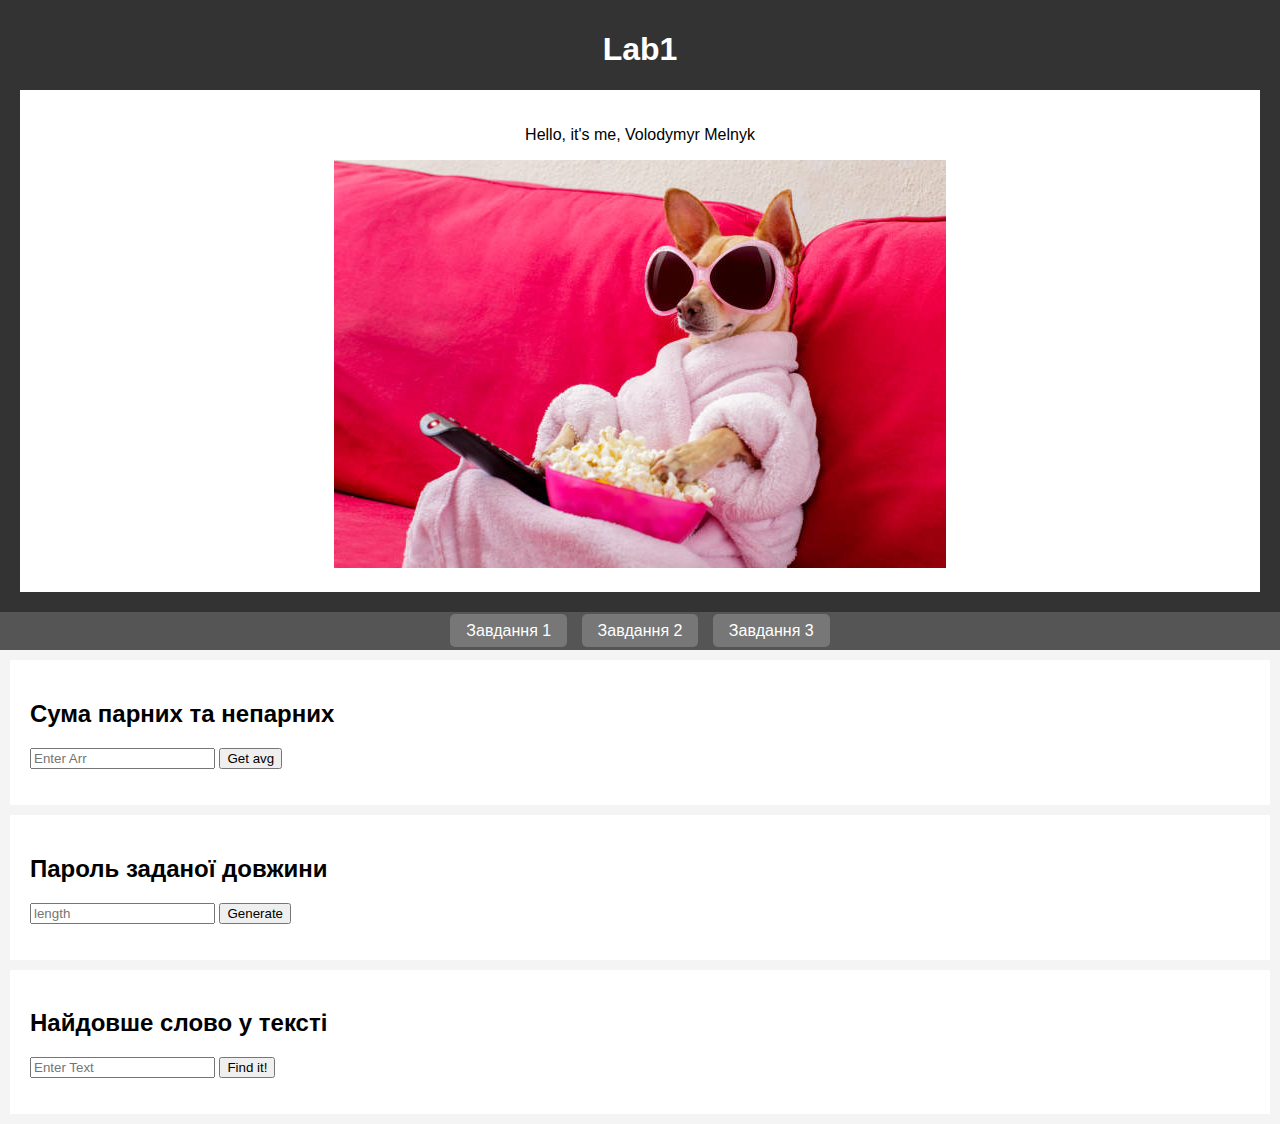
<file: index.html>
<!DOCTYPE html>
<html lang="en">
<head>
    <meta charset="UTF-8">
    <meta name="viewport" content="width=device-width, initial-scale=1.0">
    <title>Lab1</title>
    <link rel="stylesheet" href="./style.css">
</head>
<body>
    <header onmouseover="showInfo()" onmouseout="hideInfo()">
        <h1>Lab1</h1>
        <section id="info">
            <p>Hello, it's me, Volodymyr Melnyk</p>
            <img src="./dog.jpg" alt="">
            
        </section>
        
        <script src="./logo.js"></script>
    </header>
    <nav>
        <a href="#task1">Завдання 1</a>
        <a href="#task2">Завдання 2</a>
        <a href="#task3">Завдання 3</a>
    </nav>
    <section id="task1">
        <h2>Сума парних та непарних</h2>
        
        <input type="text" id="nums" name="nums" placeholder="Enter Arr">
        
        <button onclick="getAvg()">Get avg</button>
        <p id="avg_even"></p>
        <p id="avg_odd"></p>
        <script src="./average_even_odd.js"></script>
    
    </section>

    <section id="task2">
        <h2>Пароль заданої довжини</h2>

        <input type="text" id="password_len" placeholder="length"> 
        <button onclick="generatePassword()">Generate</button>
        <p id="password"></p>
        <script src="./generate_pass.js"></script>
    </section>

    <section id="task3">
        <h2>Найдовше слово у тексті</h2>
        
        <input type="text" id="my_text" placeholder="Enter Text">
        <button onclick="getLongestWord()">Find it!</button>
        <p id="longest_word"></p>
        <p id="longest_word_len"></p>
        <script src="./longest_word.js"></script>
        
    </section>
</body>
</html>
</file>
<file: style.css>
body {
    font-family: Arial, sans-serif;
    margin: 0;
    padding: 0;
    background-color: #f4f4f4;
}

header {
    background-color: #333;
    color: #fff;
    padding: 10px;
    text-align: center;
}

nav {
    background-color: #555;
    padding: 10px;
    text-align: center;
}

nav a {
    color: #fff;
    text-decoration: none;
    padding: 8px 16px;
    margin: 0 5px;
    border-radius: 5px;
    background-color: #777;
}

nav a:hover {
    background-color: #999;
}

section {
    padding: 20px;
    margin: 10px;
    background-color: #fff;
}

p {
    color: black;
}
</file>
